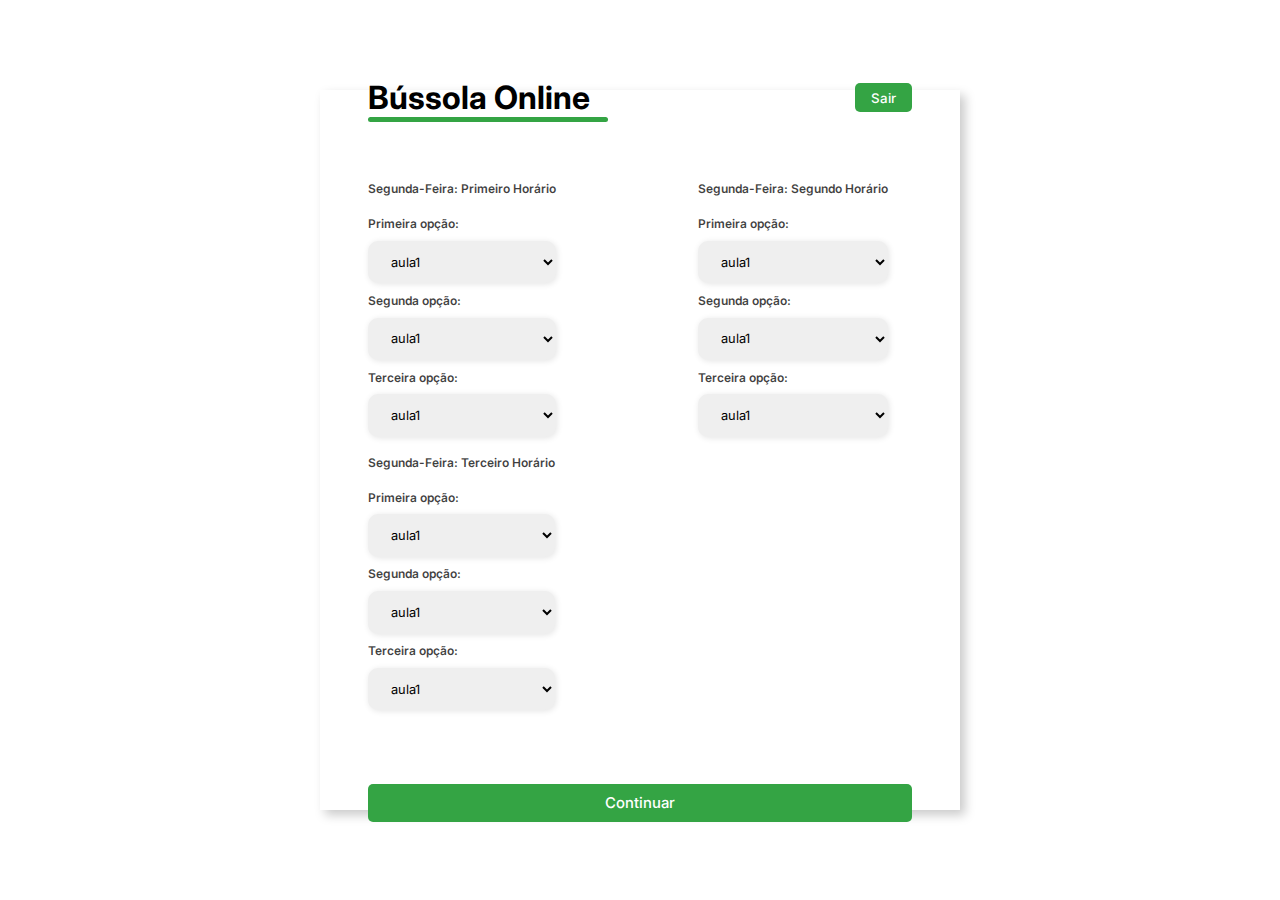
<file: bussola online/index.html>
<!DOCTYPE html>
<html lang="pt-br">

<head>
    <meta charset="UTF-8">
    <meta http-equiv="X-UA-Compatible" content="IE=edge">
    <meta name="viewport" content="width=device-width, initial-scale=1.0">
    <link rel="stylesheet" href="assets/css/style.css">
    <title>Formulário</title>
</head>

<body>
    <div class="container">
        <div class="form-image">
            <img src="assets/img//imgestudando.svg" alt="">
        </div>
        <div class="form">
            <form action="#">
                <div class="form-header">
                    <div class="title">
                        <h1>Bússola Online</h1>
                    </div>
                    <div class="exit-button">
                        <button><a href="#">Sair</a></button>
                    </div>
                </div>

                <div class="input-group">
                    <div class="input-box">
                        <label for="segundafeira">Segunda-Feira: Primeiro Horário</label>
                        <br>
                        <label for="firstname">Primeira opção: </label>
                        <select class="custom-select" id="primeiraopsegunda" type="text" name="primeiraopsegunda">
                            <option value="#">aula1</option>
                            <option value="#">aula2</option>
                        </select>
                        <label for="segundafeira">Segunda opção: </label>
                        <select class="custom-select" id="segundaopsegunda" type="text" name="segundaopsegunda">
                            <option value="#">aula1</option>
                            <option value="#">aula2</option>
                        </select>
                        <label for="segundafeira">Terceira opção: </label>
                        <select class="custom-select" id="terceiraopsegunda" type="text" name="terceiraopsegunda">
                            <option value="#">aula1</option>
                            <option value="#">aula2</option>
                        </select>
                    </div><br>
                    <div class="input-box">
                        <label for="segundafeira">Segunda-Feira: Segundo Horário</label>
                        <br>
                        <label for="firstname">Primeira opção: </label>
                        <select class="custom-select" id="primeiraopsegunda" type="text" name="primeiraopsegunda">
                            <option value="#">aula1</option>
                            <option value="#">aula2</option>
                        </select>
                        <label for="segundafeira">Segunda opção: </label>
                        <select class="custom-select" id="segundaopsegunda" type="text" name="segundaopsegunda">
                            <option value="#">aula1</option>
                            <option value="#">aula2</option>
                        </select>
                        <label for="segundafeira">Terceira opção: </label>
                        <select class="custom-select" id="terceiraopsegunda" type="text" name="terceiraopsegunda">
                            <option value="#">aula1</option>
                            <option value="#">aula2</option>
                        </select>
                    </div>
                    <div class="input-box">
                        <label for="segundafeira">Segunda-Feira: Terceiro Horário</label>
                        <br>
                        <label for="firstname">Primeira opção: </label>
                        <select class="custom-select" id="primeiraopsegunda" type="text" name="primeiraopsegunda">
                            <option value="#">aula1</option>
                            <option value="#">aula2</option>
                        </select>
                        <label for="segundafeira">Segunda opção: </label>
                        <select class="custom-select" id="segundaopsegunda" type="text" name="segundaopsegunda">
                            <option value="#">aula1</option>
                            <option value="#">aula2</option>
                        </select>
                        <label for="segundafeira">Terceira opção: </label>
                        <select class="custom-select" id="terceiraopsegunda" type="text" name="terceiraopsegunda">
                            <option value="#">aula1</option>
                            <option value="#">aula2</option>
                        </select>
                    </div>
                    
                    

                </div>
                <div class="continue-button">
                    <button><a href="#">Continuar</a> </button>
                </div>
            </form>
        </div>
    </div>
</body>

</html>
</file>
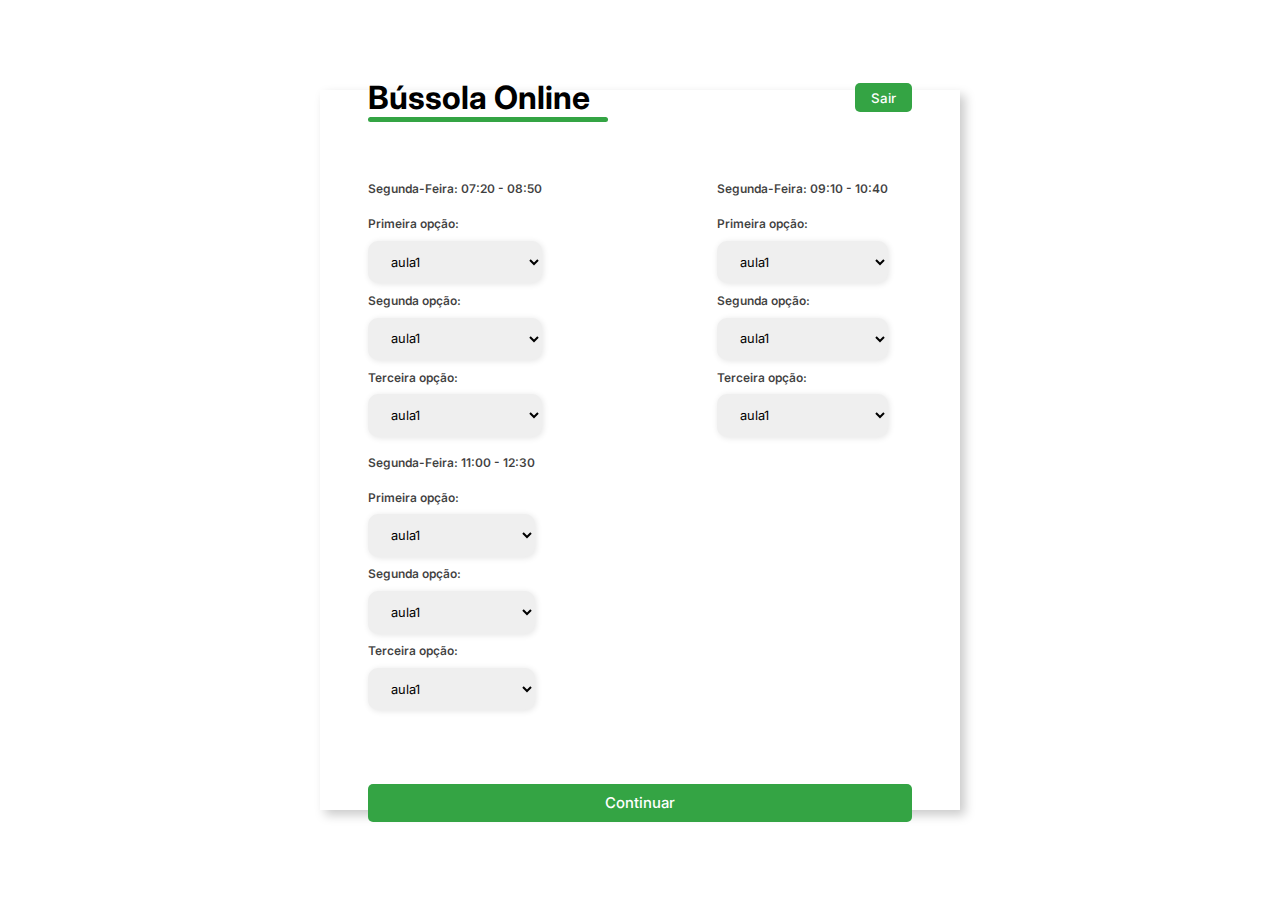
<file: bussola online/Bussola Online 01 - Anotacoes Leo/bussola online/index.html>
<!DOCTYPE html>
<html lang="pt-br">

<head>
    <meta charset="UTF-8">
    <meta http-equiv="X-UA-Compatible" content="IE=edge">
    <meta name="viewport" content="width=device-width, initial-scale=1.0">
    <link rel="stylesheet" href="assets/css/style.css">
    <title>Formulário</title>
</head>

<body>
    <div class="container">
        <div class="form-image">
            <img src="assets/img//imgestudando.svg" alt="">
        </div>
        <div class="form">
            <form action="#">
                <div class="form-header">
                    <div class="title">
                        <h1>Bússola Online</h1>
                    </div>
                    <div class="exit-button">
                        <button><a href="#">Sair</a></button>
                    </div>
                </div>

                <div class="input-group">
                    <div class="input-box">
                        <!--<section id="segunda"></section> COLOCAR EM TODOS OS DIAS DA SEMANA UMA 'SEÇÃO' QUE DIVIDA ELA PARA QUE FACILITE A VISUALIZAÇÃO EM TELA E NO CSS-->
                            <label for="segundafeira">Segunda-Feira: 07:20 - 08:50</label>
                            <br>
                            <label for="firstname">Primeira opção: </label>
                            <select class="custom-select" id="segHor1Op1" type="text" name="segHor1Op1">
                                <option value="#">aula1</option>
                                <option value="#">aula2</option>
                            </select>
                            <label for="segundafeira">Segunda opção: </label>
                            <select class="custom-select" id="segHor1Op2" type="text" name="segHor1Op2">
                                <option value="#">aula1</option>
                                <option value="#">aula2</option>
                            </select>
                            <label for="segundafeira">Terceira opção: </label>
                            <select class="custom-select" id="segHor1Op3" type="text" name="segHor1Op3">
                                <option value="#">aula1</option>
                                <option value="#">aula2</option>
                            </select>

                    </div><br>
                    <div class="input-box">
                        <label for="segundafeira">Segunda-Feira: 09:10 - 10:40</label>
                        <br>
                        <label for="firstname">Primeira opção: </label>
                        <select class="custom-select" id="segHor2Op1" type="text" name="segHor2Op1">
                            <option value="#">aula1</option>
                            <option value="#">aula2</option>
                        </select>
                        <label for="segundafeira">Segunda opção: </label>
                        <select class="custom-select" id="segHor2Op2" type="text" name="segHor2Op2">
                            <option value="#">aula1</option>
                            <option value="#">aula2</option>
                        </select>
                        <label for="segundafeira">Terceira opção: </label>
                        <select class="custom-select" id="segHor2Op3" type="text" name="segHor2Op3">
                            <option value="#">aula1</option>
                            <option value="#">aula2</option>
                        </select>
                    </div>
                    <div class="input-box">
                        <label for="segundafeira">Segunda-Feira: 11:00 - 12:30</label>
                        <br>
                        <label for="firstname">Primeira opção: </label>
                        <select class="custom-select" id="segHor3Op1" type="text" name="segHor3Op1">
                            <option value="#">aula1</option>
                            <option value="#">aula2</option>
                        </select>
                        <label for="segundafeira">Segunda opção: </label>
                        <select class="custom-select" id="segHor3Op2" type="text" name="segHor3Op2">
                            <option value="#">aula1</option>
                            <option value="#">aula2</option>
                        </select>
                        <label for="segundafeira">Terceira opção: </label>
                        <select class="custom-select" id="segHor3Op3" type="text" name="segHor3Op3">
                            <option value="#">aula1</option>
                            <option value="#">aula2</option>
                        </select>
                    </div>
                    
                    

                </div>
                <div class="continue-button">
                    <button><a href="#">Continuar</a> </button>
                </div>
            </form>
        </div>
    </div>
</body>

</html>
</file>
<file: bussola online/assets/css/style.css>
@import url('https://fonts.googleapis.com/css2?family=Inter:wght@200;300;400;500&family=Open+Sans:wght@300;400;500;600&display=swap');
* {
    padding: 0;
    margin: 0;
    box-sizing: border-box;
    font-family: 'Inter', sans-serif;
}

body {
    width: 100%;
    height: 100vh;
    display: flex;
    justify-content: center;
    align-items: center;
    background: #fff;
}

.container {
    width: 80%;
    height: 80vh;
    display: flex;
    box-shadow: 5px 5px 10px rgba(0, 0, 0, 0.212);
}

.form-image {
    width: 50%;
    display: flex;
    justify-content: center;
    align-items: center;
    background-color: #1b1b1b;
    padding: 1rem;
}

.form-image img {
    width: 31rem;
}

.form {
    width: 50%;
    display: flex;
    flex-direction: column;
    justify-content: center;
    align-items: center;
    background-color: #ffffff;
    padding: 3rem;
}

.form-header {
    margin-bottom: 3rem;
    display: flex;
    justify-content: space-between;
}

.exit-button {
    display: flex;
    align-items: center;
}

.exit-button button {
    border: none;
    background-color: #34a444;
    padding: 0.4rem 1rem;
    border-radius: 5px;
    cursor: pointer;
}

.exit-button button:hover {
    background-color: #34a444;
}

.exit-button button a {
    text-decoration: none;
    font-weight: 500;
    color: #fff;
}

.form-header h1::after {
    content: '';
    display: block;
    width: 15rem;
    height: 0.3rem;
    background-color: #34a444;
    margin: 0 auto;
    position: absolute;
    border-radius: 10px;
}

.input-group {
    display: flex;
    flex-wrap: wrap;
    justify-content: space-between;
    padding: 1rem 0;
}

.input-box {
    display: flex;
    flex-direction: column;
    margin-bottom: 0.5rem;
    margin-right: 1.5rem;
}

.input-box input {
    margin: 0.6rem 0;
    padding: 0.8rem 1.2rem;
    border: none;
    border-radius: 10px;
    box-shadow: 1px 1px 6px #0000001c;
    font-size: 0.8rem;
}

.input-box input:hover {
    background-color: #eeeeee75;
}

.input-box input:focus-visible {
    outline: 1px solid #34a444;
}

.input-box label,
.gender-title h6 {
    font-size: 0.75rem;
    font-weight: 600;
    color: #000000c0;
}

.input-box input::placeholder {
    color: #000000be;
}

.gender-group {
    display: flex;
    justify-content: space-between;
    margin-top: 0.62rem;
    padding: 0 .5rem;
}

.gender-input {
    display: flex;
    align-items: center;
}

.gender-input input {
    margin-right: 0.35rem;
}

.gender-input label {
    font-size: 0.81rem;
    font-weight: 600;
    color: #000000c0;
}

.continue-button button {
    width: 100%;
    margin-top: 2.5rem;
    border: none;
    background-color: #34a444;
    padding: 0.62rem;
    border-radius: 5px;
    cursor: pointer;
}

.continue-button button:hover {
    background-color: #34a444;
}

.continue-button button a {
    text-decoration: none;
    font-size: 0.93rem;
    font-weight: 500;
    color: #fff;
}

@media screen and (max-width: 1330px) {
    .form-image {
        display: none;
    }
    .container {
        width: 50%;
    }
    .form {
        width: 100%;
    }
}

@media screen and (max-width: 1064px) {
    .container {
        width: 90%;
        height: auto;
    }
    .input-group {
        flex-direction: column;
        z-index: 5;
        padding-right: 5rem;
        max-height: 10rem;
        overflow-y: scroll;
        flex-wrap: nowrap;
    }
    .gender-inputs {
        margin-top: 2rem;
    }
    .gender-group {
        flex-direction: column;
    }
    .gender-title h6 {
        margin: 0;
    }
    .gender-input {
        margin-top: 0.5rem;
    }
}
.custom-select{
    margin: 0.6rem 0;
    padding: 0.8rem 1.2rem;
    border: none;
    border-radius: 10px;
    box-shadow: 1px 1px 6px #0000001c;
    font-size: 0.8rem;
}
.custom-select select{
    display : none;
}
.select-selected{
    background-color:#ebe8e8
}
.select-selected:after{
    position: absolute;
    content:"";
    top: 50px;
    width: 0;
    height: 0;
    border: 6px solid transparent;
    border-color: #fff transparent transparent transparent;
}

.selct-itens div,.select-selected{
    color: #ffffff;
    padding: 8px 16px;
    border: 1px solid transparent;
    border-color: transparent transparent rgba(0,0,0,0.1) transparent;
    cursor: pointer;
}

.select-itens{
    position: absolute;
    background-color: #ebe8e8;
    top: 100%;
    left: 0;
    right: 0;
    z-index: 99;
}

.select-hide{
    display: nome;
}

.select-itens div:hover, .same-as-selected{
    background-color: rgba(0, 0, 0, 0.1);
}
</file>
<file: bussola online/Bussola Online 01 - Anotacoes Leo/bussola online/assets/css/style.css>
@import url('https://fonts.googleapis.com/css2?family=Inter:wght@200;300;400;500&family=Open+Sans:wght@300;400;500;600&display=swap');
* {
    padding: 0;
    margin: 0;
    box-sizing: border-box;
    font-family: 'Inter', sans-serif;
}

body {
    width: 100%;
    height: 100vh;
    display: flex;
    justify-content: center;
    align-items: center;
    background: #fff;
}

.container {
    width: 80%;
    height: 80vh;
    display: flex;
    box-shadow: 5px 5px 10px rgba(0, 0, 0, 0.212);
}

.form-image {
    width: 50%;
    display: flex;
    justify-content: center;
    align-items: center;
    background-color: #1b1b1b;
    padding: 1rem;
}

.form-image img {
    width: 31rem;
}

.form {
    width: 50%;
    display: flex;
    flex-direction: column;
    justify-content: center;
    align-items: center;
    background-color: #ffffff;
    padding: 3rem;
}

.form-header {
    margin-bottom: 3rem;
    display: flex;
    justify-content: space-between;
}

.exit-button {
    display: flex;
    align-items: center;
}

.exit-button button {
    border: none;
    background-color: #34a444;
    padding: 0.4rem 1rem;
    border-radius: 5px;
    cursor: pointer;
}

.exit-button button:hover {
    background-color: #34a444;
}

.exit-button button a {
    text-decoration: none;
    font-weight: 500;
    color: #fff;
}

.form-header h1::after {
    content: '';
    display: block;
    width: 15rem;
    height: 0.3rem;
    background-color: #34a444;
    margin: 0 auto;
    position: absolute;
    border-radius: 10px;
}

.input-group {
    display: flex;
    flex-wrap: wrap;
    justify-content: space-between;
    padding: 1rem 0;
}

.input-box {
    display: flex;
    flex-direction: column;
    margin-bottom: 0.5rem;
    margin-right: 1.5rem;
}

.input-box input {
    margin: 0.6rem 0;
    padding: 0.8rem 1.2rem;
    border: none;
    border-radius: 10px;
    box-shadow: 1px 1px 6px #0000001c;
    font-size: 0.8rem;
}

.input-box input:hover {
    background-color: #eeeeee75;
}

.input-box input:focus-visible {
    outline: 1px solid #34a444;
}

.input-box label,
.gender-title h6 {
    font-size: 0.75rem;
    font-weight: 600;
    color: #000000c0;
}

.input-box input::placeholder {
    color: #000000be;
}

.gender-group {
    display: flex;
    justify-content: space-between;
    margin-top: 0.62rem;
    padding: 0 .5rem;
}

.gender-input {
    display: flex;
    align-items: center;
}

.gender-input input {
    margin-right: 0.35rem;
}

.gender-input label {
    font-size: 0.81rem;
    font-weight: 600;
    color: #000000c0;
}

.continue-button button {
    width: 100%;
    margin-top: 2.5rem;
    border: none;
    background-color: #34a444;
    padding: 0.62rem;
    border-radius: 5px;
    cursor: pointer;
}

.continue-button button:hover {
    background-color: #34a444;
}

.continue-button button a {
    text-decoration: none;
    font-size: 0.93rem;
    font-weight: 500;
    color: #fff;
}

@media screen and (max-width: 1330px) {
    .form-image {
        display: none;
    }
    .container {
        width: 50%;
    }
    .form {
        width: 100%;
    }
}

@media screen and (max-width: 1064px) {
    .container {
        width: 90%;
        height: auto;
    }
    .input-group {
        flex-direction: column;
        z-index: 5;
        padding-right: 5rem;
        max-height: 10rem;
        overflow-y: scroll;
        flex-wrap: nowrap;
    }
    .gender-inputs {
        margin-top: 2rem;
    }
    .gender-group {
        flex-direction: column;
    }
    .gender-title h6 {
        margin: 0;
    }
    .gender-input {
        margin-top: 0.5rem;
    }
}
.custom-select{
    margin: 0.6rem 0;
    padding: 0.8rem 1.2rem;
    border: none;
    border-radius: 10px;
    box-shadow: 1px 1px 6px #0000001c;
    font-size: 0.8rem;
}
.custom-select select{
    display : none;
}
.select-selected{
    background-color:#ebe8e8
}
.select-selected:after{
    position: absolute;
    content:"";
    top: 50px;
    width: 0;
    height: 0;
    border: 6px solid transparent;
    border-color: #fff transparent transparent transparent;
}

.selct-itens div,.select-selected{
    color: #ffffff;
    padding: 8px 16px;
    border: 1px solid transparent;
    border-color: transparent transparent rgba(0,0,0,0.1) transparent;
    cursor: pointer;
}

.select-itens{
    position: absolute;
    background-color: #ebe8e8;
    top: 100%;
    left: 0;
    right: 0;
    z-index: 99;
}

.select-hide{
    display: nome;
}

.select-itens div:hover, .same-as-selected{
    background-color: rgba(0, 0, 0, 0.1);
}
</file>
